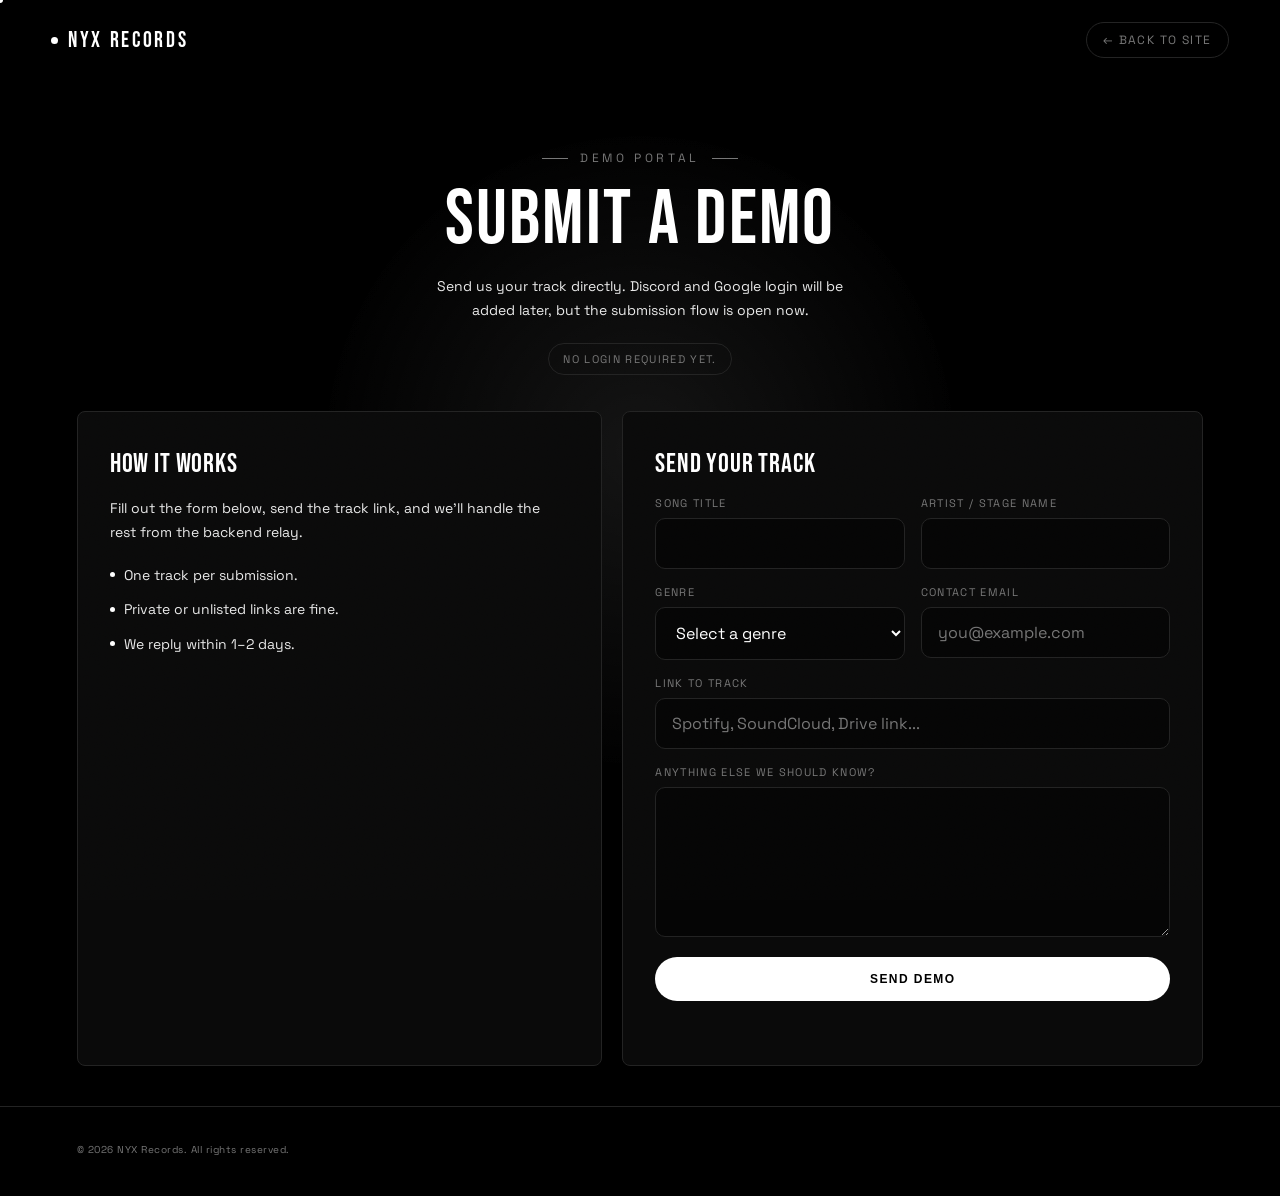
<file: demo/index.html>
<!DOCTYPE html>
<html lang="en">
<head>
<meta charset="UTF-8">
<meta name="viewport" content="width=device-width, initial-scale=1.0">
<title>NYX Records — Demo Portal</title>
<link rel="icon" type="image/png" sizes="32x32" href="/images/favicon-32.png">
<link rel="icon" type="image/png" sizes="16x16" href="/images/favicon-16.png">
<link rel="apple-touch-icon" sizes="180x180" href="/images/favicon-180.png">
<link rel="preconnect" href="https://fonts.googleapis.com">
<link rel="preconnect" href="https://fonts.gstatic.com" crossorigin="">
<link href="https://fonts.googleapis.com/css2?family=Bebas+Neue&family=Space+Grotesk:wght@300;400;500;600;700&display=swap" rel="stylesheet">
<link rel="stylesheet" href="/assets/css/demo.css">
<script src="/assets/js/demo.js" defer></script>
</head>
<body>
<div class="grain"></div>
<div class="glow" id="glow"></div>
<div class="cursor-dot" id="cursorDot"></div>

<header>
  <a href="/" class="logo-mark"><span class="dot"></span>NYX RECORDS</a>
  <a href="/" class="back-link">← Back to site</a>
</header>

<main>
  <section class="portal-hero">
    <div class="eyebrow">Demo Portal</div>
    <h1 class="display">SUBMIT A DEMO</h1>
    <p class="portal-sub">Send us your track directly. Discord and Google login will be added later, but the submission flow is open now.</p>
    <div class="portal-note">No login required yet.</div>
  </section>

  <section class="portal-grid">
    <div class="info-card">
      <h2 class="display">How it works</h2>
      <p>Fill out the form below, send the track link, and we’ll handle the rest from the backend relay.</p>
      <ul>
        <li>One track per submission.</li>
        <li>Private or unlisted links are fine.</li>
        <li>We reply within 1–2 days.</li>
      </ul>
    </div>

    <div class="submit-section" id="submitSection">
      <h2 class="display">SEND YOUR TRACK</h2>
      <p class="submit-counter" id="submitCounter"></p>
      <form id="demoForm">
        <div class="field-row">
          <div class="field">
            <label for="songTitle">Song title</label>
            <input id="songTitle" name="songTitle" type="text" required maxlength="120">
          </div>
          <div class="field">
            <label for="artistName">Artist / stage name</label>
            <input id="artistName" name="artistName" type="text" required maxlength="80">
          </div>
        </div>

        <div class="field-row">
          <div class="field">
            <label for="genre">Genre</label>
            <select id="genre" name="genre">
              <option value="">Select a genre</option>
              <option>Phonk</option>
              <option>Funk</option>
              <option>Hip-Hop / Rap</option>
              <option>Electronic / EDM</option>
              <option>Pop</option>
              <option>R&B</option>
              <option>Lo-fi</option>
              <option>Rock / Indie</option>
              <option>Other</option>
            </select>
          </div>
          <div class="field">
            <label for="contactEmail">Contact email</label>
            <input id="contactEmail" name="contactEmail" type="email" placeholder="you@example.com">
          </div>
        </div>

        <div class="field">
          <label for="trackLink">Link to track</label>
          <input id="trackLink" name="trackLink" type="url" required placeholder="Spotify, SoundCloud, Drive link...">
        </div>

        <div class="field">
          <label for="notes">Anything else we should know?</label>
          <textarea id="notes" name="notes" maxlength="600"></textarea>
        </div>

        <input class="hp" id="hp" name="hp" type="text" tabindex="-1" autocomplete="off">
        <button class="submit-btn" id="submitBtn" type="submit">Send Demo</button>
        <p class="form-status" id="formStatus"></p>
      </form>
    </div>
  </section>
</main>

<footer>© <span id="year"></span> NYX Records. All rights reserved.</footer>
</body>
</html>
</file>
<file: assets/css/demo.css>
:root{
  --black:#000;
  --black-2:#0a0a0a;
  --white:#fff;
  --off-white:#e9e9e9;
  --grey:#767676;
  --grey-dim:#3a3a3a;
  --line:#232323;
  --ease:cubic-bezier(.16,.8,.24,1);
}

*{margin:0;padding:0;box-sizing:border-box;}
html{scroll-behavior:smooth;}
::selection{background:var(--white);color:var(--black);}
body{background:var(--black);color:var(--white);font-family:'Space Grotesk',sans-serif;overflow-x:hidden;cursor:none;opacity:0;transition:opacity .2s var(--ease);}
body.page-ready{opacity:1;}
body.page-leaving{opacity:0;}
a{color:inherit;text-decoration:none;}
ul{list-style:none;}
.display{font-family:'Bebas Neue',sans-serif;letter-spacing:.03em;font-weight:400;}

.grain{position:fixed;inset:0;pointer-events:none;z-index:9998;opacity:.05;mix-blend-mode:overlay;background-image:url("data:image/svg+xml,%3Csvg xmlns='http://www.w3.org/2000/svg' width='120' height='120'%3E%3Cfilter id='n'%3E%3CfeTurbulence type='fractalNoise' baseFrequency='0.9' numOctaves='2' stitchTiles='stitch'/%3E%3C/filter%3E%3Crect width='100%25' height='100%25' filter='url(%23n)'/%3E%3C/svg%3E");animation:grain 8s steps(8) infinite;}
@keyframes grain{0%,100%{transform:translate(0,0)}10%{transform:translate(-2%,-3%)}30%{transform:translate(3%,2%)}50%{transform:translate(-3%,3%)}70%{transform:translate(2%,-2%)}90%{transform:translate(-1%,2%)}}

.glow{position:fixed;top:50%;left:50%;width:700px;height:700px;pointer-events:none;z-index:0;transform:translate(-50%,-50%);background:radial-gradient(circle, rgba(255,255,255,.08) 0%, rgba(255,255,255,0) 65%);transition:transform .2s ease-out;}
.cursor-dot{position:fixed;top:0;left:0;pointer-events:none;z-index:9999;border-radius:50%;transform:translate(-50%,-50%);width:6px;height:6px;background:var(--white);transition:transform .12s var(--ease), opacity .3s;mix-blend-mode:difference;}
@media (hover:none){.cursor-dot{display:none;}body{cursor:auto;}}

header{position:fixed;top:0;left:0;right:0;z-index:500;display:flex;align-items:center;justify-content:space-between;gap:20px;padding:22px clamp(20px,4vw,56px);background:linear-gradient(to bottom, rgba(0,0,0,.85), rgba(0,0,0,0));backdrop-filter:blur(2px);}
.logo-mark{display:flex;align-items:center;gap:10px;font-family:'Bebas Neue',sans-serif;font-size:22px;letter-spacing:.12em;}
.logo-mark .dot{width:7px;height:7px;border-radius:50%;background:var(--white);animation:pulse 2.6s ease-in-out infinite;}
@keyframes pulse{0%,100%{opacity:1;transform:scale(1);}50%{opacity:.3;transform:scale(1.6);}}
.back-link{font-size:12px;letter-spacing:.12em;text-transform:uppercase;color:var(--grey);border:1px solid var(--line);padding:9px 16px;border-radius:30px;transition:color .3s,border-color .3s;flex-shrink:0;}
.back-link:hover{color:var(--white);border-color:var(--white);}
@media(max-width:600px){
  header{padding:16px clamp(16px,4vw,32px);}
  .logo-mark{font-size:18px;}
  .back-link{font-size:11px;padding:7px 12px;}
  main{padding-top:100px;}
  .portal-hero{padding:0 clamp(16px,5vw,48px) 28px;}
  .portal-hero h1{font-size:clamp(2rem,7vw,3.6rem);}
  .portal-sub{font-size:13px;}
}

main{position:relative;z-index:1;padding-top:150px;}
.portal-hero{padding:0 clamp(20px,6vw,80px) 36px;text-align:center;}
.eyebrow{display:flex;align-items:center;justify-content:center;gap:12px;font-size:12px;letter-spacing:.3em;text-transform:uppercase;color:var(--grey);margin-bottom:18px;}
.eyebrow::before,.eyebrow::after{content:'';width:26px;height:1px;background:var(--grey);}
.portal-hero h1{font-size:clamp(2.6rem,8vw,4.8rem);line-height:.95;}
.portal-sub{margin:18px auto 0;max-width:46ch;color:var(--off-white);font-size:14px;line-height:1.7;}
.portal-note{display:inline-flex;margin-top:20px;padding:8px 14px;border:1px solid var(--line);border-radius:999px;font-size:11px;letter-spacing:.12em;text-transform:uppercase;color:var(--grey);}

.portal-grid{display:grid;grid-template-columns:minmax(0,.95fr) minmax(0,1.05fr);gap:20px;padding:0 clamp(20px,6vw,80px) 40px;}
@media(max-width:900px){.portal-grid{grid-template-columns:1fr;}}
.info-card,.submit-section{border:1px solid var(--line);border-radius:8px;padding:36px 32px;background:var(--black-2);}
.info-card h2,.submit-section h2{font-size:1.7rem;margin-bottom:16px;}
.info-card p,.info-card li{font-size:14px;line-height:1.75;color:var(--off-white);}
.info-card ul{margin-top:18px;display:grid;gap:10px;}
.info-card li{padding-left:14px;position:relative;}
.info-card li::before{content:'';position:absolute;left:0;top:.7em;width:5px;height:5px;border-radius:50%;background:var(--white);}

.submit-counter{display:none;margin-bottom:18px;font-size:12px;color:var(--grey);letter-spacing:.05em;}
.field-row{display:grid;grid-template-columns:repeat(2,minmax(0,1fr));gap:16px;}
@media(max-width:640px){.field-row{grid-template-columns:1fr;}}
.field{display:flex;flex-direction:column;gap:8px;margin-bottom:16px;}
.field label{font-size:11px;letter-spacing:.12em;text-transform:uppercase;color:var(--grey);}
.field input,.field select,.field textarea{width:100%;background:#050505;border:1px solid var(--line);border-radius:10px;color:var(--white);padding:14px 16px;font:inherit;outline:none;transition:border-color .25s, transform .25s;}
.field input:focus,.field select:focus,.field textarea:focus{border-color:var(--white);transform:translateY(-1px);}
.field textarea{min-height:150px;resize:vertical;}
.submit-btn{display:inline-flex;align-items:center;justify-content:center;width:100%;margin-top:4px;background:var(--white);color:var(--black);border:none;border-radius:30px;padding:15px 26px;font-size:12px;letter-spacing:.12em;text-transform:uppercase;font-weight:700;cursor:pointer;transition:transform .3s var(--ease), opacity .3s;}
.submit-btn:hover{transform:translateY(-3px);opacity:.92;}
.submit-btn:disabled{opacity:.6;cursor:wait;transform:none;}
.form-status{margin-top:16px;font-size:12px;line-height:1.6;min-height:1em;color:var(--grey);}
.form-status.success{color:#9be3a8;}
.form-status.error{color:#e8756a;}
.hp{position:absolute;left:-9999px;opacity:0;pointer-events:none;}

@media(max-width:600px){
  .info-card,.submit-section{padding:28px 20px;}
  .info-card h2,.submit-section h2{font-size:1.4rem;}
  .field input,.field select,.field textarea{padding:12px 14px;font-size:14px;}
  .submit-btn{padding:13px 20px;font-size:11px;}
}

footer{position:relative;z-index:1;border-top:1px solid var(--line);padding:36px clamp(20px,6vw,80px) 40px;color:var(--grey);font-size:10px;letter-spacing:.05em;}
@media(max-width:600px){footer{padding:28px clamp(16px,5vw,48px) 32px;font-size:9px;}}
</file>
